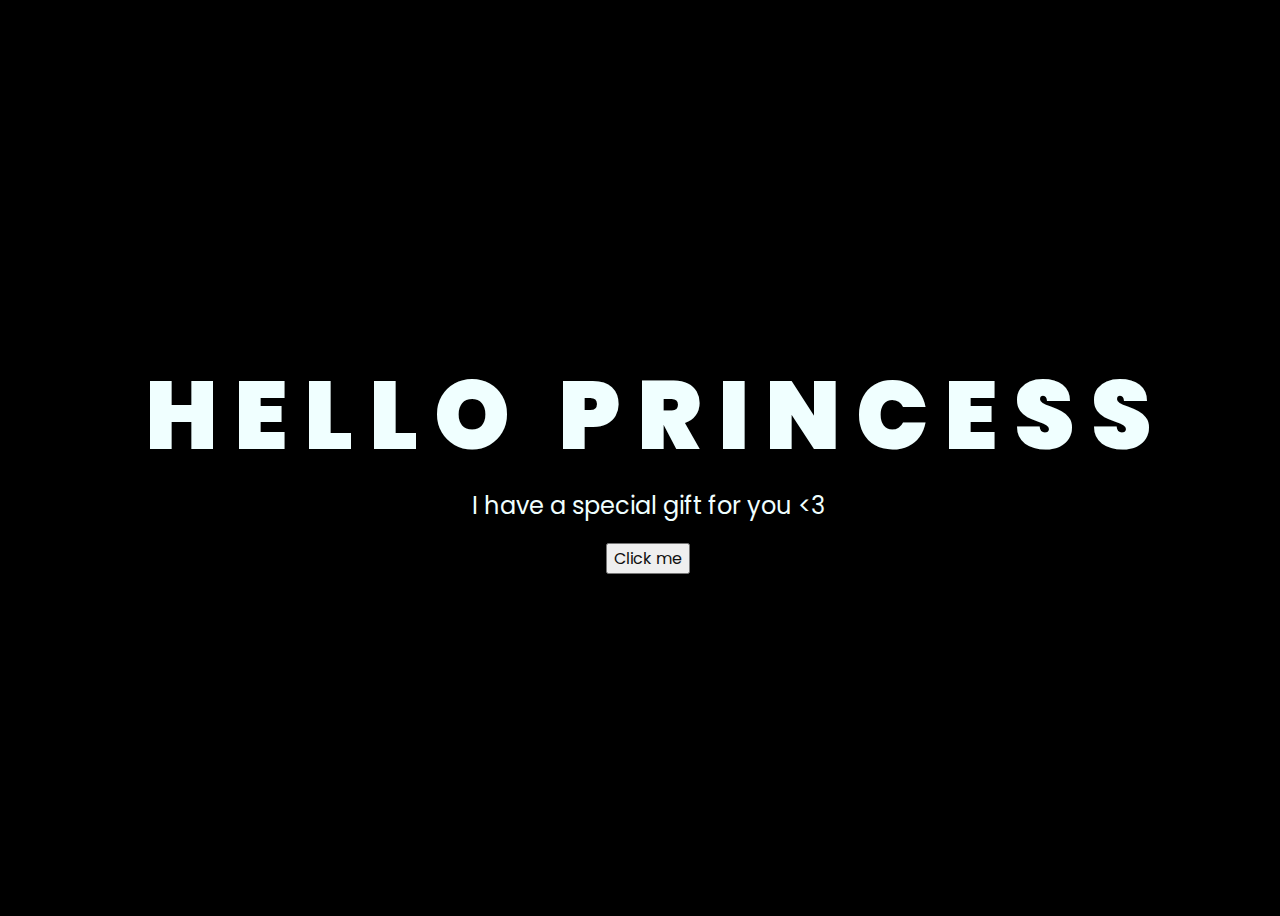
<file: index.html>
<!DOCTYPE html>
<html lang="en">
<head>
    <meta charset="UTF-8">
    <meta http-equiv="X-UA-Compatible" content="IE=edge">
    <meta name="viewport" content="width=device-width, initial-scale=1.0">
    <link rel="stylesheet" href="css/style.css">
    <link rel="icon" href="img/flowers.png" type="image/x-icon">
    <title>Princess Nish❤️</title>
</head>
<body>
    <div class="greetings">
        <!-- put his/her name here <span>text...</span -->
        <span>H</span>
        <span>E</span>
        <span>L</span>
        <span>L</span>
        <span>O</span>
        <span>&nbsp;</span> <!-- This adds a space after "HELLO" -->
        <span>P</span>
        <span>R</span>
        <span>I</span>
        <span>N</span>
        <span>C</span>
        <span>E</span>
        <span>S</span>
        <span>S</span>
    </div>
    
    <div class="description">
        <span>I have a special gift for you <3</span>
    </div>
    <div class="button">
        <button>
            <a href="card.html">Click me</a>
        </button>
        
    </div>
</body>
</html>
</file>
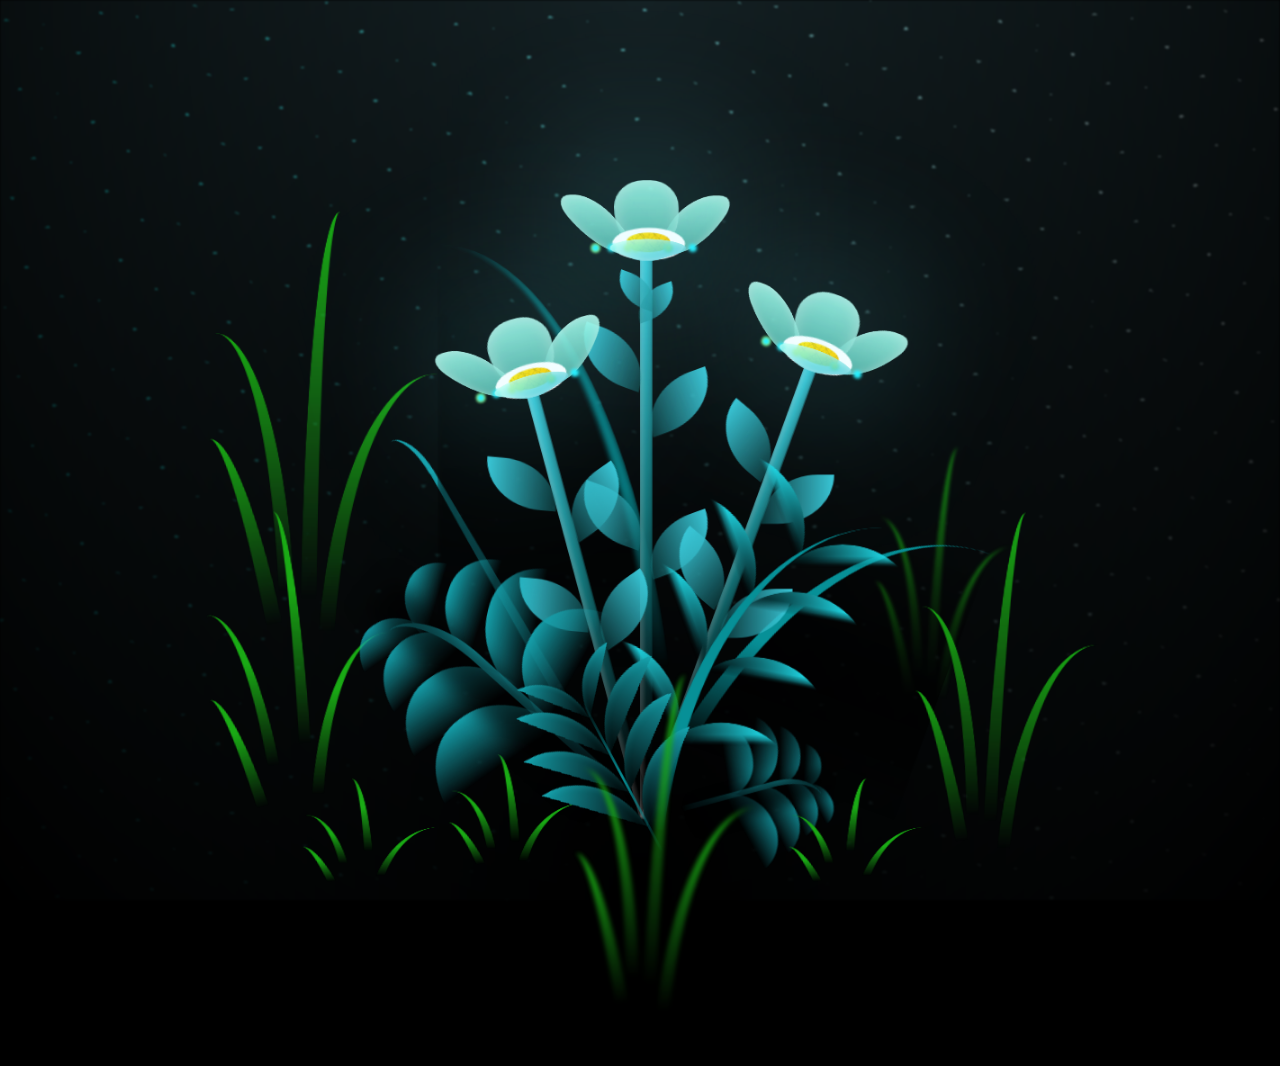
<file: flower.html>
<!DOCTYPE html>
<html lang="en">
<head>
    <meta charset="UTF-8">
    <meta http-equiv="X-UA-Compatible" content="IE=edge">
    <meta name="viewport" content="width=device-width, initial-scale=1.0">
    <link rel="stylesheet" href="css/main.css">
    <link rel="icon" href="img/flowers.png" type="image/x-icon">
    <title>Princess Nish❤️</title>
</head>
<body class="container">
  <!-- Pembuat code: https://codepen.io/mdusmanansari/pen/BamepLe -->
    <div class="night"></div>
    <div class="flowers">
      <div class="flower flower--1">
        <div class="flower__leafs flower__leafs--1">
          <div class="flower__leaf flower__leaf--1"></div>
          <div class="flower__leaf flower__leaf--2"></div>
          <div class="flower__leaf flower__leaf--3"></div>
          <div class="flower__leaf flower__leaf--4"></div>
          <div class="flower__white-circle"></div>
  
          <div class="flower__light flower__light--1"></div>
          <div class="flower__light flower__light--2"></div>
          <div class="flower__light flower__light--3"></div>
          <div class="flower__light flower__light--4"></div>
          <div class="flower__light flower__light--5"></div>
          <div class="flower__light flower__light--6"></div>
          <div class="flower__light flower__light--7"></div>
          <div class="flower__light flower__light--8"></div>
  
        </div>
        <div class="flower__line">
          <div class="flower__line__leaf flower__line__leaf--1"></div>
          <div class="flower__line__leaf flower__line__leaf--2"></div>
          <div class="flower__line__leaf flower__line__leaf--3"></div>
          <div class="flower__line__leaf flower__line__leaf--4"></div>
          <div class="flower__line__leaf flower__line__leaf--5"></div>
          <div class="flower__line__leaf flower__line__leaf--6"></div>
        </div>
      </div>
  
      <div class="flower flower--2">
        <div class="flower__leafs flower__leafs--2">
          <div class="flower__leaf flower__leaf--1"></div>
          <div class="flower__leaf flower__leaf--2"></div>
          <div class="flower__leaf flower__leaf--3"></div>
          <div class="flower__leaf flower__leaf--4"></div>
          <div class="flower__white-circle"></div>
  
          <div class="flower__light flower__light--1"></div>
          <div class="flower__light flower__light--2"></div>
          <div class="flower__light flower__light--3"></div>
          <div class="flower__light flower__light--4"></div>
          <div class="flower__light flower__light--5"></div>
          <div class="flower__light flower__light--6"></div>
          <div class="flower__light flower__light--7"></div>
          <div class="flower__light flower__light--8"></div>
  
        </div>
        <div class="flower__line">
          <div class="flower__line__leaf flower__line__leaf--1"></div>
          <div class="flower__line__leaf flower__line__leaf--2"></div>
          <div class="flower__line__leaf flower__line__leaf--3"></div>
          <div class="flower__line__leaf flower__line__leaf--4"></div>
        </div>
      </div>
  
      <div class="flower flower--3">
        <div class="flower__leafs flower__leafs--3">
          <div class="flower__leaf flower__leaf--1"></div>
          <div class="flower__leaf flower__leaf--2"></div>
          <div class="flower__leaf flower__leaf--3"></div>
          <div class="flower__leaf flower__leaf--4"></div>
          <div class="flower__white-circle"></div>
  
          <div class="flower__light flower__light--1"></div>
          <div class="flower__light flower__light--2"></div>
          <div class="flower__light flower__light--3"></div>
          <div class="flower__light flower__light--4"></div>
          <div class="flower__light flower__light--5"></div>
          <div class="flower__light flower__light--6"></div>
          <div class="flower__light flower__light--7"></div>
          <div class="flower__light flower__light--8"></div>
  
        </div>
        <div class="flower__line">
          <div class="flower__line__leaf flower__line__leaf--1"></div>
          <div class="flower__line__leaf flower__line__leaf--2"></div>
          <div class="flower__line__leaf flower__line__leaf--3"></div>
          <div class="flower__line__leaf flower__line__leaf--4"></div>
        </div>
      </div>
  
      <div class="grow-ans" style="--d:1.2s">
        <div class="flower__g-long">
          <div class="flower__g-long__top"></div>
          <div class="flower__g-long__bottom"></div>
        </div>
      </div>
  
      <div class="growing-grass">
        <div class="flower__grass flower__grass--1">
          <div class="flower__grass--top"></div>
          <div class="flower__grass--bottom"></div>
          <div class="flower__grass__leaf flower__grass__leaf--1"></div>
          <div class="flower__grass__leaf flower__grass__leaf--2"></div>
          <div class="flower__grass__leaf flower__grass__leaf--3"></div>
          <div class="flower__grass__leaf flower__grass__leaf--4"></div>
          <div class="flower__grass__leaf flower__grass__leaf--5"></div>
          <div class="flower__grass__leaf flower__grass__leaf--6"></div>
          <div class="flower__grass__leaf flower__grass__leaf--7"></div>
          <div class="flower__grass__leaf flower__grass__leaf--8"></div>
          <div class="flower__grass__overlay"></div>
        </div>
      </div>
  
      <div class="growing-grass">
        <div class="flower__grass flower__grass--2">
          <div class="flower__grass--top"></div>
          <div class="flower__grass--bottom"></div>
          <div class="flower__grass__leaf flower__grass__leaf--1"></div>
          <div class="flower__grass__leaf flower__grass__leaf--2"></div>
          <div class="flower__grass__leaf flower__grass__leaf--3"></div>
          <div class="flower__grass__leaf flower__grass__leaf--4"></div>
          <div class="flower__grass__leaf flower__grass__leaf--5"></div>
          <div class="flower__grass__leaf flower__grass__leaf--6"></div>
          <div class="flower__grass__leaf flower__grass__leaf--7"></div>
          <div class="flower__grass__leaf flower__grass__leaf--8"></div>
          <div class="flower__grass__overlay"></div>
        </div>
      </div>
  
      <div class="grow-ans" style="--d:2.4s">
        <div class="flower__g-right flower__g-right--1">
          <div class="leaf"></div>
        </div>
      </div>
  
      <div class="grow-ans" style="--d:2.8s">
        <div class="flower__g-right flower__g-right--2">
          <div class="leaf"></div>
        </div>
      </div>
  
      <div class="grow-ans" style="--d:2.8s">
        <div class="flower__g-front">
          <div class="flower__g-front__leaf-wrapper flower__g-front__leaf-wrapper--1">
            <div class="flower__g-front__leaf"></div>
          </div>
          <div class="flower__g-front__leaf-wrapper flower__g-front__leaf-wrapper--2">
            <div class="flower__g-front__leaf"></div>
          </div>
          <div class="flower__g-front__leaf-wrapper flower__g-front__leaf-wrapper--3">
            <div class="flower__g-front__leaf"></div>
          </div>
          <div class="flower__g-front__leaf-wrapper flower__g-front__leaf-wrapper--4">
            <div class="flower__g-front__leaf"></div>
          </div>
          <div class="flower__g-front__leaf-wrapper flower__g-front__leaf-wrapper--5">
            <div class="flower__g-front__leaf"></div>
          </div>
          <div class="flower__g-front__leaf-wrapper flower__g-front__leaf-wrapper--6">
            <div class="flower__g-front__leaf"></div>
          </div>
          <div class="flower__g-front__leaf-wrapper flower__g-front__leaf-wrapper--7">
            <div class="flower__g-front__leaf"></div>
          </div>
          <div class="flower__g-front__leaf-wrapper flower__g-front__leaf-wrapper--8">
            <div class="flower__g-front__leaf"></div>
          </div>
          <div class="flower__g-front__line"></div>
        </div>
      </div>
  
      <div class="grow-ans" style="--d:3.2s">
        <div class="flower__g-fr">
          <div class="leaf"></div>
          <div class="flower__g-fr__leaf flower__g-fr__leaf--1"></div>
          <div class="flower__g-fr__leaf flower__g-fr__leaf--2"></div>
          <div class="flower__g-fr__leaf flower__g-fr__leaf--3"></div>
          <div class="flower__g-fr__leaf flower__g-fr__leaf--4"></div>
          <div class="flower__g-fr__leaf flower__g-fr__leaf--5"></div>
          <div class="flower__g-fr__leaf flower__g-fr__leaf--6"></div>
          <div class="flower__g-fr__leaf flower__g-fr__leaf--7"></div>
          <div class="flower__g-fr__leaf flower__g-fr__leaf--8"></div>
        </div>
      </div>
  
      <div class="long-g long-g--0">
        <div class="grow-ans" style="--d:3s">
          <div class="leaf leaf--0"></div>
        </div>
        <div class="grow-ans" style="--d:2.2s">
          <div class="leaf leaf--1"></div>
        </div>
        <div class="grow-ans" style="--d:3.4s">
          <div class="leaf leaf--2"></div>
        </div>
        <div class="grow-ans" style="--d:3.6s">
          <div class="leaf leaf--3"></div>
        </div>
      </div>
  
      <div class="long-g long-g--1">
        <div class="grow-ans" style="--d:3.6s">
          <div class="leaf leaf--0"></div>
        </div>
        <div class="grow-ans" style="--d:3.8s">
          <div class="leaf leaf--1"></div>
        </div>
        <div class="grow-ans" style="--d:4s">
          <div class="leaf leaf--2"></div>
        </div>
        <div class="grow-ans" style="--d:4.2s">
          <div class="leaf leaf--3"></div>
        </div>
      </div>
  
      <div class="long-g long-g--2">
        <div class="grow-ans" style="--d:4s">
          <div class="leaf leaf--0"></div>
        </div>
        <div class="grow-ans" style="--d:4.2s">
          <div class="leaf leaf--1"></div>
        </div>
        <div class="grow-ans" style="--d:4.4s">
          <div class="leaf leaf--2"></div>
        </div>
        <div class="grow-ans" style="--d:4.6s">
          <div class="leaf leaf--3"></div>
        </div>
      </div>
  
      <div class="long-g long-g--3">
        <div class="grow-ans" style="--d:4s">
          <div class="leaf leaf--0"></div>
        </div>
        <div class="grow-ans" style="--d:4.2s">
          <div class="leaf leaf--1"></div>
        </div>
        <div class="grow-ans" style="--d:3s">
          <div class="leaf leaf--2"></div>
        </div>
        <div class="grow-ans" style="--d:3.6s">
          <div class="leaf leaf--3"></div>
        </div>
      </div>
  
      <div class="long-g long-g--4">
        <div class="grow-ans" style="--d:4s">
          <div class="leaf leaf--0"></div>
        </div>
        <div class="grow-ans" style="--d:4.2s">
          <div class="leaf leaf--1"></div>
        </div>
        <div class="grow-ans" style="--d:3s">
          <div class="leaf leaf--2"></div>
        </div>
        <div class="grow-ans" style="--d:3.6s">
          <div class="leaf leaf--3"></div>
        </div>
      </div>
  
      <div class="long-g long-g--5">
        <div class="grow-ans" style="--d:4s">
          <div class="leaf leaf--0"></div>
        </div>
        <div class="grow-ans" style="--d:4.2s">
          <div class="leaf leaf--1"></div>
        </div>
        <div class="grow-ans" style="--d:3s">
          <div class="leaf leaf--2"></div>
        </div>
        <div class="grow-ans" style="--d:3.6s">
          <div class="leaf leaf--3"></div>
        </div>
      </div>
  
      <div class="long-g long-g--6">
        <div class="grow-ans" style="--d:4.2s">
          <div class="leaf leaf--0"></div>
        </div>
        <div class="grow-ans" style="--d:4.4s">
          <div class="leaf leaf--1"></div>
        </div>
        <div class="grow-ans" style="--d:4.6s">
          <div class="leaf leaf--2"></div>
        </div>
        <div class="grow-ans" style="--d:4.8s">
          <div class="leaf leaf--3"></div>
        </div>
      </div>
  
      <div class="long-g long-g--7">
        <div class="grow-ans" style="--d:3s">
          <div class="leaf leaf--0"></div>
        </div>
        <div class="grow-ans" style="--d:3.2s">
          <div class="leaf leaf--1"></div>
        </div>
        <div class="grow-ans" style="--d:3.5s">
          <div class="leaf leaf--2"></div>
        </div>
        <div class="grow-ans" style="--d:3.6s">
          <div class="leaf leaf--3"></div>
        </div>
      </div>
    </div>
    <script src="main.js"></script>
  </body>
</html>
</file>
<file: css/style.css>
@import url('https://fonts.googleapis.com/css2?family=Poppins:ital,wght@0,500;1,900&display=swap');
*{
    font-family: 'Poppins',cursive;
}
::-webkit-scrollbar {
    display: none;
}
body{
    color: azure;
    width: 100%;
    height: 100vh;
    display: flex;
    flex-direction: column;
    align-items: center;
    justify-content: center;
    background-color: black;
}
.greetings{
    font-size: 6rem;
    font-weight: 900;
}
.greetings > span{
    animation: glow 2.5s ease-in-out infinite;
}
@keyframes glow{
    0%, 100%{
        color: #fff;
        text-shadow: 0 0 12px #39c6d6, 0 0 50px #39c6d6, 0 0 100px #39c6d6;
    }
    10%, 90%{
        color: #111;
        text-shadow: none;
    }
}
.greetings > span:nth-child(2){
    animation-delay: .2s ;
}
.greetings > span:nth-child(3){
    animation-delay: .4s ;
}
.greetings > span:nth-child(4){
    animation-delay: .6s;
}
.greetings > span:nth-child(5){
    animation-delay: .8s;
}
.greetings > span:nth-child(6){
    animation-delay: 1s; /* Adjusted for the first letter of "PRINCESS" */
}
.greetings > span:nth-child(7){
    animation-delay: 1.2s; /* Adjusted for the second letter of "PRINCESS" */
}
.greetings > span:nth-child(8){
    animation-delay: 1.4s; /* Adjusted for the third letter of "PRINCESS" */
}
.greetings > span:nth-child(9){
    animation-delay: 1.6s; /* Adjusted for the fourth letter of "PRINCESS" */
}
.greetings > span:nth-child(10){
    animation-delay: 1.8s; /* Adjusted for the fifth letter of "PRINCESS" */
}
.greetings > span:nth-child(11){
    animation-delay: 2s; /* Adjusted for the sixth letter of "PRINCESS" */
}
.greetings > span:nth-child(12){
    animation-delay: 2.2s; /* Adjusted for the fourth letter of "PRINCESS" */
}
.greetings > span:nth-child(13){
    animation-delay: 2.4s; /* Adjusted for the fifth letter of "PRINCESS" */
}
.greetings > span:nth-child(14){
    animation-delay: 2.6s; /* Adjusted for the sixth letter of "PRINCESS" */
}

.description{
    font-size: 1.5rem;
    margin-bottom: 20px;
}

.button a{
    text-decoration: none;
    font-size: 1rem;
    color: #111;
}

@media screen and (max-width:574px){
    .greetings{
        display: block;
        font-size: 3rem;
        font-weight: 500;
        text-align: center;
    }
    .description{
        font-size: 1rem;
    }
    
    .button a{
        font-size: .5rem;
    }
}
</file>
<file: css/main.css>
*,
*::after,
*::before {
  padding: 0;
  margin: 0;
  box-sizing: border-box;
}

:root {
  --dark-color: #000;
}

body {
  display: flex;
  align-items: flex-end;
  justify-content: center;
  min-height: 100vh;
  background-color: var(--dark-color);
  overflow: hidden;
  perspective: 1000px;
}

.night {
  position: fixed;
  left: 50%;
  top: 0;
  transform: translateX(-50%);
  width: 100%;
  height: 100%;
  filter: blur(0.1vmin);
  background-image: radial-gradient(ellipse at top, transparent 0%, var(--dark-color)), radial-gradient(ellipse at bottom, var(--dark-color), rgba(145, 233, 255, 0.2)), repeating-linear-gradient(220deg, rgb(0, 0, 0) 0px, rgb(0, 0, 0) 19px, transparent 19px, transparent 22px), repeating-linear-gradient(189deg, rgb(0, 0, 0) 0px, rgb(0, 0, 0) 19px, transparent 19px, transparent 22px), repeating-linear-gradient(148deg, rgb(0, 0, 0) 0px, rgb(0, 0, 0) 19px, transparent 19px, transparent 22px), linear-gradient(90deg, rgb(0, 255, 250), rgb(240, 240, 240));
}

.flowers {
  position: relative;
  transform: scale(0.9);
}

.flower {
  position: absolute;
  bottom: 10vmin;
  transform-origin: bottom center;
  z-index: 10;
  --fl-speed: 0.8s;
}
.flower--1 {
  -webkit-animation: moving-flower-1 4s linear infinite;
          animation: moving-flower-1 4s linear infinite;
}
.flower--1 .flower__line {
  height: 70vmin;
  -webkit-animation-delay: 0.3s;
          animation-delay: 0.3s;
}
.flower--1 .flower__line__leaf--1 {
  -webkit-animation: blooming-leaf-right var(--fl-speed) 1.6s backwards;
          animation: blooming-leaf-right var(--fl-speed) 1.6s backwards;
}
.flower--1 .flower__line__leaf--2 {
  -webkit-animation: blooming-leaf-right var(--fl-speed) 1.4s backwards;
          animation: blooming-leaf-right var(--fl-speed) 1.4s backwards;
}
.flower--1 .flower__line__leaf--3 {
  -webkit-animation: blooming-leaf-left var(--fl-speed) 1.2s backwards;
          animation: blooming-leaf-left var(--fl-speed) 1.2s backwards;
}
.flower--1 .flower__line__leaf--4 {
  -webkit-animation: blooming-leaf-left var(--fl-speed) 1s backwards;
          animation: blooming-leaf-left var(--fl-speed) 1s backwards;
}
.flower--1 .flower__line__leaf--5 {
  -webkit-animation: blooming-leaf-right var(--fl-speed) 1.8s backwards;
          animation: blooming-leaf-right var(--fl-speed) 1.8s backwards;
}
.flower--1 .flower__line__leaf--6 {
  -webkit-animation: blooming-leaf-left var(--fl-speed) 2s backwards;
          animation: blooming-leaf-left var(--fl-speed) 2s backwards;
}
.flower--2 {
  left: 50%;
  transform: rotate(20deg);
  -webkit-animation: moving-flower-2 4s linear infinite;
          animation: moving-flower-2 4s linear infinite;
}
.flower--2 .flower__line {
  height: 60vmin;
  -webkit-animation-delay: 0.6s;
          animation-delay: 0.6s;
}
.flower--2 .flower__line__leaf--1 {
  -webkit-animation: blooming-leaf-right var(--fl-speed) 1.9s backwards;
          animation: blooming-leaf-right var(--fl-speed) 1.9s backwards;
}
.flower--2 .flower__line__leaf--2 {
  -webkit-animation: blooming-leaf-right var(--fl-speed) 1.7s backwards;
          animation: blooming-leaf-right var(--fl-speed) 1.7s backwards;
}
.flower--2 .flower__line__leaf--3 {
  -webkit-animation: blooming-leaf-left var(--fl-speed) 1.5s backwards;
          animation: blooming-leaf-left var(--fl-speed) 1.5s backwards;
}
.flower--2 .flower__line__leaf--4 {
  -webkit-animation: blooming-leaf-left var(--fl-speed) 1.3s backwards;
          animation: blooming-leaf-left var(--fl-speed) 1.3s backwards;
}
.flower--3 {
  left: 50%;
  transform: rotate(-15deg);
  -webkit-animation: moving-flower-3 4s linear infinite;
          animation: moving-flower-3 4s linear infinite;
}
.flower--3 .flower__line {
  -webkit-animation-delay: 0.9s;
          animation-delay: 0.9s;
}
.flower--3 .flower__line__leaf--1 {
  -webkit-animation: blooming-leaf-right var(--fl-speed) 2.5s backwards;
          animation: blooming-leaf-right var(--fl-speed) 2.5s backwards;
}
.flower--3 .flower__line__leaf--2 {
  -webkit-animation: blooming-leaf-right var(--fl-speed) 2.3s backwards;
          animation: blooming-leaf-right var(--fl-speed) 2.3s backwards;
}
.flower--3 .flower__line__leaf--3 {
  -webkit-animation: blooming-leaf-left var(--fl-speed) 2.1s backwards;
          animation: blooming-leaf-left var(--fl-speed) 2.1s backwards;
}
.flower--3 .flower__line__leaf--4 {
  -webkit-animation: blooming-leaf-left var(--fl-speed) 1.9s backwards;
          animation: blooming-leaf-left var(--fl-speed) 1.9s backwards;
}
.flower__leafs {
  position: relative;
  -webkit-animation: blooming-flower 2s backwards;
          animation: blooming-flower 2s backwards;
}
.flower__leafs--1 {
  -webkit-animation-delay: 1.1s;
          animation-delay: 1.1s;
}
.flower__leafs--2 {
  -webkit-animation-delay: 1.4s;
          animation-delay: 1.4s;
}
.flower__leafs--3 {
  -webkit-animation-delay: 1.7s;
          animation-delay: 1.7s;
}
.flower__leafs::after {
  content: "";
  position: absolute;
  left: 0;
  top: 0;
  transform: translate(-50%, -100%);
  width: 8vmin;
  height: 8vmin;
  background-color: #6bf0ff;
  filter: blur(10vmin);
}
.flower__leaf {
  position: absolute;
  bottom: 0;
  left: 50%;
  width: 8vmin;
  height: 11vmin;
  border-radius: 51% 49% 47% 53%/44% 45% 55% 69%;
  background-color: #a7ffee;
  background-image: linear-gradient(to top, #54b8aa, #a7ffee);
  transform-origin: bottom center;
  opacity: 0.9;
  box-shadow: inset 0 0 2vmin rgba(255, 255, 255, 0.5);
}
.flower__leaf--1 {
  transform: translate(-10%, 1%) rotateY(40deg) rotateX(-50deg);
}
.flower__leaf--2 {
  transform: translate(-50%, -4%) rotateX(40deg);
}
.flower__leaf--3 {
  transform: translate(-90%, 0%) rotateY(45deg) rotateX(50deg);
}
.flower__leaf--4 {
  width: 8vmin;
  height: 8vmin;
  transform-origin: bottom left;
  border-radius: 4vmin 10vmin 4vmin 4vmin;
  transform: translate(0%, 18%) rotateX(70deg) rotate(-43deg);
  background-image: linear-gradient(to top, #39c6d6, #a7ffee);
  z-index: 1;
  opacity: 0.8;
}
.flower__white-circle {
  position: absolute;
  left: -3.5vmin;
  top: -3vmin;
  width: 9vmin;
  height: 4vmin;
  border-radius: 50%;
  background-color: #fff;
}
.flower__white-circle::after {
  content: "";
  position: absolute;
  left: 50%;
  top: 45%;
  transform: translate(-50%, -50%);
  width: 60%;
  height: 60%;
  border-radius: inherit;
  background-image: repeating-linear-gradient(135deg, rgba(0, 0, 0, 0.03) 0px, rgba(0, 0, 0, 0.03) 1px, transparent 1px, transparent 12px), repeating-linear-gradient(45deg, rgba(0, 0, 0, 0.03) 0px, rgba(0, 0, 0, 0.03) 1px, transparent 1px, transparent 12px), repeating-linear-gradient(67.5deg, rgba(0, 0, 0, 0.03) 0px, rgba(0, 0, 0, 0.03) 1px, transparent 1px, transparent 12px), repeating-linear-gradient(135deg, rgba(0, 0, 0, 0.03) 0px, rgba(0, 0, 0, 0.03) 1px, transparent 1px, transparent 12px), repeating-linear-gradient(45deg, rgba(0, 0, 0, 0.03) 0px, rgba(0, 0, 0, 0.03) 1px, transparent 1px, transparent 12px), repeating-linear-gradient(112.5deg, rgba(0, 0, 0, 0.03) 0px, rgba(0, 0, 0, 0.03) 1px, transparent 1px, transparent 12px), repeating-linear-gradient(112.5deg, rgba(0, 0, 0, 0.03) 0px, rgba(0, 0, 0, 0.03) 1px, transparent 1px, transparent 12px), repeating-linear-gradient(45deg, rgba(0, 0, 0, 0.03) 0px, rgba(0, 0, 0, 0.03) 1px, transparent 1px, transparent 12px), repeating-linear-gradient(22.5deg, rgba(0, 0, 0, 0.03) 0px, rgba(0, 0, 0, 0.03) 1px, transparent 1px, transparent 12px), repeating-linear-gradient(45deg, rgba(0, 0, 0, 0.03) 0px, rgba(0, 0, 0, 0.03) 1px, transparent 1px, transparent 12px), repeating-linear-gradient(22.5deg, rgba(0, 0, 0, 0.03) 0px, rgba(0, 0, 0, 0.03) 1px, transparent 1px, transparent 12px), repeating-linear-gradient(135deg, rgba(0, 0, 0, 0.03) 0px, rgba(0, 0, 0, 0.03) 1px, transparent 1px, transparent 12px), repeating-linear-gradient(157.5deg, rgba(0, 0, 0, 0.03) 0px, rgba(0, 0, 0, 0.03) 1px, transparent 1px, transparent 12px), repeating-linear-gradient(67.5deg, rgba(0, 0, 0, 0.03) 0px, rgba(0, 0, 0, 0.03) 1px, transparent 1px, transparent 12px), repeating-linear-gradient(67.5deg, rgba(0, 0, 0, 0.03) 0px, rgba(0, 0, 0, 0.03) 1px, transparent 1px, transparent 12px), linear-gradient(90deg, rgb(255, 235, 18), rgb(255, 206, 0));
}
.flower__line {
  height: 55vmin;
  width: 1.5vmin;
  background-image: linear-gradient(to left, rgba(0, 0, 0, 0.2), transparent, rgba(255, 255, 255, 0.2)), linear-gradient(to top, transparent 10%, #14757a, #39c6d6);
  box-shadow: inset 0 0 2px rgba(0, 0, 0, 0.5);
  -webkit-animation: grow-flower-tree 4s backwards;
          animation: grow-flower-tree 4s backwards;
}
.flower__line__leaf {
  --w: 7vmin;
  --h: calc(var(--w) + 2vmin);
  position: absolute;
  top: 20%;
  left: 90%;
  width: var(--w);
  height: var(--h);
  border-top-right-radius: var(--h);
  border-bottom-left-radius: var(--h);
  background-image: linear-gradient(to top, rgba(20, 117, 122, 0.4), #39c6d6);
}
.flower__line__leaf--1 {
  transform: rotate(70deg) rotateY(30deg);
}
.flower__line__leaf--2 {
  top: 45%;
  transform: rotate(70deg) rotateY(30deg);
}
.flower__line__leaf--3, .flower__line__leaf--4, .flower__line__leaf--6 {
  border-top-right-radius: 0;
  border-bottom-left-radius: 0;
  border-top-left-radius: var(--h);
  border-bottom-right-radius: var(--h);
  left: -460%;
  top: 12%;
  transform: rotate(-70deg) rotateY(30deg);
}
.flower__line__leaf--4 {
  top: 40%;
}
.flower__line__leaf--5 {
  top: 0;
  transform-origin: left;
  transform: rotate(70deg) rotateY(30deg) scale(0.6);
}
.flower__line__leaf--6 {
  top: -2%;
  left: -450%;
  transform-origin: right;
  transform: rotate(-70deg) rotateY(30deg) scale(0.6);
}
.flower__light {
  position: absolute;
  bottom: 0vmin;
  width: 1vmin;
  height: 1vmin;
  background-color: rgb(255, 251, 0);
  border-radius: 50%;
  filter: blur(0.2vmin);
  -webkit-animation: light-ans 4s linear infinite backwards;
          animation: light-ans 4s linear infinite backwards;
}
.flower__light:nth-child(odd) {
  background-color: #23f0ff;
}
.flower__light--1 {
  left: -2vmin;
  -webkit-animation-delay: 1s;
          animation-delay: 1s;
}
.flower__light--2 {
  left: 3vmin;
  -webkit-animation-delay: 0.5s;
          animation-delay: 0.5s;
}
.flower__light--3 {
  left: -6vmin;
  -webkit-animation-delay: 0.3s;
          animation-delay: 0.3s;
}
.flower__light--4 {
  left: 6vmin;
  -webkit-animation-delay: 0.9s;
          animation-delay: 0.9s;
}
.flower__light--5 {
  left: -1vmin;
  -webkit-animation-delay: 1.5s;
          animation-delay: 1.5s;
}
.flower__light--6 {
  left: -4vmin;
  -webkit-animation-delay: 3s;
          animation-delay: 3s;
}
.flower__light--7 {
  left: 3vmin;
  -webkit-animation-delay: 2s;
          animation-delay: 2s;
}
.flower__light--8 {
  left: -6vmin;
  -webkit-animation-delay: 3.5s;
          animation-delay: 3.5s;
}
.flower__grass {
  --c: #159faa;
  --line-w: 1.5vmin;
  position: absolute;
  bottom: 12vmin;
  left: -7vmin;
  display: flex;
  flex-direction: column;
  align-items: flex-end;
  z-index: 20;
  transform-origin: bottom center;
  transform: rotate(-48deg) rotateY(40deg);
}
.flower__grass--1 {
  -webkit-animation: moving-grass 2s linear infinite;
          animation: moving-grass 2s linear infinite;
}
.flower__grass--2 {
  left: 2vmin;
  bottom: 10vmin;
  transform: scale(0.5) rotate(75deg) rotateX(10deg) rotateY(-200deg);
  opacity: 0.8;
  z-index: 0;
  -webkit-animation: moving-grass--2 1.5s linear infinite;
          animation: moving-grass--2 1.5s linear infinite;
}
.flower__grass--top {
  width: 7vmin;
  height: 10vmin;
  border-top-right-radius: 100%;
  border-right: var(--line-w) solid var(--c);
  transform-origin: bottom center;
  transform: rotate(-2deg);
}
.flower__grass--bottom {
  margin-top: -2px;
  width: var(--line-w);
  height: 25vmin;
  background-image: linear-gradient(to top, transparent, var(--c));
}
.flower__grass__leaf {
  --size: 10vmin;
  position: absolute;
  width: calc(var(--size) * 2.1);
  height: var(--size);
  border-top-left-radius: var(--size);
  border-top-right-radius: var(--size);
  background-image: linear-gradient(to top, transparent, transparent 30%, var(--c));
  z-index: 100;
}
.flower__grass__leaf--1 {
  top: -6%;
  left: 30%;
  --size: 6vmin;
  transform: rotate(-20deg);
  -webkit-animation: growing-grass-ans--1 2s 2.6s backwards;
          animation: growing-grass-ans--1 2s 2.6s backwards;
}
@-webkit-keyframes growing-grass-ans--1 {
  0% {
    transform-origin: bottom left;
    transform: rotate(-20deg) scale(0);
  }
}
@keyframes growing-grass-ans--1 {
  0% {
    transform-origin: bottom left;
    transform: rotate(-20deg) scale(0);
  }
}
.flower__grass__leaf--2 {
  top: -5%;
  left: -110%;
  --size: 6vmin;
  transform: rotate(10deg);
  -webkit-animation: growing-grass-ans--2 2s 2.4s linear backwards;
          animation: growing-grass-ans--2 2s 2.4s linear backwards;
}
@-webkit-keyframes growing-grass-ans--2 {
  0% {
    transform-origin: bottom right;
    transform: rotate(10deg) scale(0);
  }
}
@keyframes growing-grass-ans--2 {
  0% {
    transform-origin: bottom right;
    transform: rotate(10deg) scale(0);
  }
}
.flower__grass__leaf--3 {
  top: 5%;
  left: 60%;
  --size: 8vmin;
  transform: rotate(-18deg) rotateX(-20deg);
  -webkit-animation: growing-grass-ans--3 2s 2.2s linear backwards;
          animation: growing-grass-ans--3 2s 2.2s linear backwards;
}
@-webkit-keyframes growing-grass-ans--3 {
  0% {
    transform-origin: bottom left;
    transform: rotate(-18deg) rotateX(-20deg) scale(0);
  }
}
@keyframes growing-grass-ans--3 {
  0% {
    transform-origin: bottom left;
    transform: rotate(-18deg) rotateX(-20deg) scale(0);
  }
}
.flower__grass__leaf--4 {
  top: 6%;
  left: -135%;
  --size: 8vmin;
  transform: rotate(2deg);
  -webkit-animation: growing-grass-ans--4 2s 2s linear backwards;
          animation: growing-grass-ans--4 2s 2s linear backwards;
}
@-webkit-keyframes growing-grass-ans--4 {
  0% {
    transform-origin: bottom right;
    transform: rotate(2deg) scale(0);
  }
}
@keyframes growing-grass-ans--4 {
  0% {
    transform-origin: bottom right;
    transform: rotate(2deg) scale(0);
  }
}
.flower__grass__leaf--5 {
  top: 20%;
  left: 60%;
  --size: 10vmin;
  transform: rotate(-24deg) rotateX(-20deg);
  -webkit-animation: growing-grass-ans--5 2s 1.8s linear backwards;
          animation: growing-grass-ans--5 2s 1.8s linear backwards;
}
@-webkit-keyframes growing-grass-ans--5 {
  0% {
    transform-origin: bottom left;
    transform: rotate(-24deg) rotateX(-20deg) scale(0);
  }
}
@keyframes growing-grass-ans--5 {
  0% {
    transform-origin: bottom left;
    transform: rotate(-24deg) rotateX(-20deg) scale(0);
  }
}
.flower__grass__leaf--6 {
  top: 22%;
  left: -180%;
  --size: 10vmin;
  transform: rotate(10deg);
  -webkit-animation: growing-grass-ans--6 2s 1.6s linear backwards;
          animation: growing-grass-ans--6 2s 1.6s linear backwards;
}
@-webkit-keyframes growing-grass-ans--6 {
  0% {
    transform-origin: bottom right;
    transform: rotate(10deg) scale(0);
  }
}
@keyframes growing-grass-ans--6 {
  0% {
    transform-origin: bottom right;
    transform: rotate(10deg) scale(0);
  }
}
.flower__grass__leaf--7 {
  top: 39%;
  left: 70%;
  --size: 10vmin;
  transform: rotate(-10deg);
  -webkit-animation: growing-grass-ans--7 2s 1.4s linear backwards;
          animation: growing-grass-ans--7 2s 1.4s linear backwards;
}
@-webkit-keyframes growing-grass-ans--7 {
  0% {
    transform-origin: bottom left;
    transform: rotate(-10deg) scale(0);
  }
}
@keyframes growing-grass-ans--7 {
  0% {
    transform-origin: bottom left;
    transform: rotate(-10deg) scale(0);
  }
}
.flower__grass__leaf--8 {
  top: 40%;
  left: -215%;
  --size: 11vmin;
  transform: rotate(10deg);
  -webkit-animation: growing-grass-ans--8 2s 1.2s linear backwards;
          animation: growing-grass-ans--8 2s 1.2s linear backwards;
}
@-webkit-keyframes growing-grass-ans--8 {
  0% {
    transform-origin: bottom right;
    transform: rotate(10deg) scale(0);
  }
}
@keyframes growing-grass-ans--8 {
  0% {
    transform-origin: bottom right;
    transform: rotate(10deg) scale(0);
  }
}
.flower__grass__overlay {
  position: absolute;
  top: -10%;
  right: 0%;
  width: 100%;
  height: 100%;
  background-color: rgba(0, 0, 0, 0.6);
  filter: blur(1.5vmin);
  z-index: 100;
}
.flower__g-long {
  --w: 2vmin;
  --h: 6vmin;
  --c: #159faa;
  position: absolute;
  bottom: 10vmin;
  left: -3vmin;
  transform-origin: bottom center;
  transform: rotate(-30deg) rotateY(-20deg);
  display: flex;
  flex-direction: column;
  align-items: flex-end;
  -webkit-animation: flower-g-long-ans 3s linear infinite;
          animation: flower-g-long-ans 3s linear infinite;
}
@-webkit-keyframes flower-g-long-ans {
  0%, 100% {
    transform: rotate(-30deg) rotateY(-20deg);
  }
  50% {
    transform: rotate(-32deg) rotateY(-20deg);
  }
}
@keyframes flower-g-long-ans {
  0%, 100% {
    transform: rotate(-30deg) rotateY(-20deg);
  }
  50% {
    transform: rotate(-32deg) rotateY(-20deg);
  }
}
.flower__g-long__top {
  top: calc(var(--h) * -1);
  width: calc(var(--w) + 1vmin);
  height: var(--h);
  border-top-right-radius: 100%;
  border-right: 0.7vmin solid var(--c);
  transform: translate(-0.7vmin, 1vmin);
}
.flower__g-long__bottom {
  width: var(--w);
  height: 50vmin;
  transform-origin: bottom center;
  background-image: linear-gradient(to top, transparent 30%, var(--c));
  box-shadow: inset 0 0 2px rgba(0, 0, 0, 0.5);
  -webkit-clip-path: polygon(35% 0, 65% 1%, 100% 100%, 0% 100%);
          clip-path: polygon(35% 0, 65% 1%, 100% 100%, 0% 100%);
}
.flower__g-right {
  position: absolute;
  bottom: 6vmin;
  left: -2vmin;
  transform-origin: bottom left;
  transform: rotate(20deg);
}
.flower__g-right .leaf {
  width: 30vmin;
  height: 50vmin;
  border-top-left-radius: 100%;
  border-left: 2vmin solid #079097;
  background-image: linear-gradient(to bottom, transparent, var(--dark-color) 60%);
  -webkit-mask-image: linear-gradient(to top, transparent 30%, #079097 60%);
}
.flower__g-right--1 {
  -webkit-animation: flower-g-right-ans 2.5s linear infinite;
          animation: flower-g-right-ans 2.5s linear infinite;
}
.flower__g-right--2 {
  left: 5vmin;
  transform: rotateY(-180deg);
  -webkit-animation: flower-g-right-ans--2 3s linear infinite;
          animation: flower-g-right-ans--2 3s linear infinite;
}
.flower__g-right--2 .leaf {
  height: 75vmin;
  filter: blur(0.3vmin);
  opacity: 0.8;
}
@-webkit-keyframes flower-g-right-ans {
  0%, 100% {
    transform: rotate(20deg);
  }
  50% {
    transform: rotate(24deg) rotateX(-20deg);
  }
}
@keyframes flower-g-right-ans {
  0%, 100% {
    transform: rotate(20deg);
  }
  50% {
    transform: rotate(24deg) rotateX(-20deg);
  }
}
@-webkit-keyframes flower-g-right-ans--2 {
  0%, 100% {
    transform: rotateY(-180deg) rotate(0deg) rotateX(-20deg);
  }
  50% {
    transform: rotateY(-180deg) rotate(6deg) rotateX(-20deg);
  }
}
@keyframes flower-g-right-ans--2 {
  0%, 100% {
    transform: rotateY(-180deg) rotate(0deg) rotateX(-20deg);
  }
  50% {
    transform: rotateY(-180deg) rotate(6deg) rotateX(-20deg);
  }
}
.flower__g-front {
  position: absolute;
  bottom: 6vmin;
  left: 2.5vmin;
  z-index: 100;
  transform-origin: bottom center;
  transform: rotate(-28deg) rotateY(30deg) scale(1.04);
  -webkit-animation: flower__g-front-ans 2s linear infinite;
          animation: flower__g-front-ans 2s linear infinite;
}
@-webkit-keyframes flower__g-front-ans {
  0%, 100% {
    transform: rotate(-28deg) rotateY(30deg) scale(1.04);
  }
  50% {
    transform: rotate(-35deg) rotateY(40deg) scale(1.04);
  }
}
@keyframes flower__g-front-ans {
  0%, 100% {
    transform: rotate(-28deg) rotateY(30deg) scale(1.04);
  }
  50% {
    transform: rotate(-35deg) rotateY(40deg) scale(1.04);
  }
}
.flower__g-front__line {
  width: 0.3vmin;
  height: 20vmin;
  background-image: linear-gradient(to top, transparent, #079097, transparent 100%);
  position: relative;
}
.flower__g-front__leaf-wrapper {
  position: absolute;
  top: 0;
  left: 0;
  transform-origin: bottom left;
  transform: rotate(10deg);
}
.flower__g-front__leaf-wrapper:nth-child(even) {
  left: 0vmin;
  transform: rotateY(-180deg) rotate(5deg);
  -webkit-animation: flower__g-front__leaf-left-ans 1s ease-in backwards;
          animation: flower__g-front__leaf-left-ans 1s ease-in backwards;
}
.flower__g-front__leaf-wrapper:nth-child(odd) {
  -webkit-animation: flower__g-front__leaf-ans 1s ease-in backwards;
          animation: flower__g-front__leaf-ans 1s ease-in backwards;
}
.flower__g-front__leaf-wrapper--1 {
  top: -8vmin;
  transform: scale(0.7);
  -webkit-animation: flower__g-front__leaf-ans 1s 5.5s ease-in backwards !important;
          animation: flower__g-front__leaf-ans 1s 5.5s ease-in backwards !important;
}
.flower__g-front__leaf-wrapper--2 {
  top: -8vmin;
  transform: rotateY(-180deg) scale(0.7) !important;
  -webkit-animation: flower__g-front__leaf-left-ans-2 1s 4.6s ease-in backwards !important;
          animation: flower__g-front__leaf-left-ans-2 1s 4.6s ease-in backwards !important;
}
.flower__g-front__leaf-wrapper--3 {
  top: -3vmin;
  -webkit-animation: flower__g-front__leaf-ans 1s 4.6s ease-in backwards;
          animation: flower__g-front__leaf-ans 1s 4.6s ease-in backwards;
}
.flower__g-front__leaf-wrapper--4 {
  top: -3vmin;
  transform: rotateY(-180deg) scale(0.9) !important;
  -webkit-animation: flower__g-front__leaf-left-ans-2 1s 4.6s ease-in backwards !important;
          animation: flower__g-front__leaf-left-ans-2 1s 4.6s ease-in backwards !important;
}
@-webkit-keyframes flower__g-front__leaf-left-ans-2 {
  0% {
    transform: rotateY(-180deg) scale(0);
  }
}
@keyframes flower__g-front__leaf-left-ans-2 {
  0% {
    transform: rotateY(-180deg) scale(0);
  }
}
.flower__g-front__leaf-wrapper--5, .flower__g-front__leaf-wrapper--6 {
  top: 2vmin;
}
.flower__g-front__leaf-wrapper--7, .flower__g-front__leaf-wrapper--8 {
  top: 6.5vmin;
}
.flower__g-front__leaf-wrapper--2 {
  -webkit-animation-delay: 5.2s !important;
          animation-delay: 5.2s !important;
}
.flower__g-front__leaf-wrapper--3 {
  -webkit-animation-delay: 4.9s !important;
          animation-delay: 4.9s !important;
}
.flower__g-front__leaf-wrapper--5 {
  -webkit-animation-delay: 4.3s !important;
          animation-delay: 4.3s !important;
}
.flower__g-front__leaf-wrapper--6 {
  -webkit-animation-delay: 4.1s !important;
          animation-delay: 4.1s !important;
}
.flower__g-front__leaf-wrapper--7 {
  -webkit-animation-delay: 3.8s !important;
          animation-delay: 3.8s !important;
}
.flower__g-front__leaf-wrapper--8 {
  -webkit-animation-delay: 3.5s !important;
          animation-delay: 3.5s !important;
}
@-webkit-keyframes flower__g-front__leaf-ans {
  0% {
    transform: rotate(10deg) scale(0);
  }
}
@keyframes flower__g-front__leaf-ans {
  0% {
    transform: rotate(10deg) scale(0);
  }
}
@-webkit-keyframes flower__g-front__leaf-left-ans {
  0% {
    transform: rotateY(-180deg) rotate(5deg) scale(0);
  }
}
@keyframes flower__g-front__leaf-left-ans {
  0% {
    transform: rotateY(-180deg) rotate(5deg) scale(0);
  }
}
.flower__g-front__leaf {
  width: 10vmin;
  height: 10vmin;
  border-radius: 100% 0% 0% 100%/100% 100% 0% 0%;
  box-shadow: inset 0 2px 1vmin hsla(184deg, 97%, 58%, 0.2);
  background-image: linear-gradient(to bottom left, transparent, var(--dark-color)), linear-gradient(to bottom right, #159faa 50%, transparent 50%, transparent);
  -webkit-mask-image: linear-gradient(to bottom right, #159faa 50%, transparent 50%, transparent);
  mask-image: linear-gradient(to bottom right, #159faa 50%, transparent 50%, transparent);
}
.flower__g-fr {
  position: absolute;
  bottom: -4vmin;
  left: vmin;
  transform-origin: bottom left;
  z-index: 10;
  -webkit-animation: flower__g-fr-ans 2s linear infinite;
          animation: flower__g-fr-ans 2s linear infinite;
}
@-webkit-keyframes flower__g-fr-ans {
  0%, 100% {
    transform: rotate(2deg);
  }
  50% {
    transform: rotate(4deg);
  }
}
@keyframes flower__g-fr-ans {
  0%, 100% {
    transform: rotate(2deg);
  }
  50% {
    transform: rotate(4deg);
  }
}
.flower__g-fr .leaf {
  width: 30vmin;
  height: 50vmin;
  border-top-left-radius: 100%;
  border-left: 2vmin solid #079097;
  -webkit-mask-image: linear-gradient(to top, transparent 25%, #079097 50%);
  position: relative;
  z-index: 1;
}
.flower__g-fr__leaf {
  position: absolute;
  top: 0;
  left: 0;
  width: 10vmin;
  height: 10vmin;
  border-radius: 100% 0% 0% 100%/100% 100% 0% 0%;
  box-shadow: inset 0 2px 1vmin hsla(184deg, 97%, 58%, 0.2);
  background-image: linear-gradient(to bottom left, transparent, var(--dark-color) 98%), linear-gradient(to bottom right, #23f0ff 45%, transparent 50%, transparent);
  -webkit-mask-image: linear-gradient(135deg, #159faa 40%, transparent 50%, transparent);
}
.flower__g-fr__leaf--1 {
  left: 20vmin;
  transform: rotate(45deg);
  -webkit-animation: flower__g-fr-leaft-ans-1 0.5s 5.2s linear backwards;
          animation: flower__g-fr-leaft-ans-1 0.5s 5.2s linear backwards;
}
@-webkit-keyframes flower__g-fr-leaft-ans-1 {
  0% {
    transform-origin: left;
    transform: rotate(45deg) scale(0);
  }
}
@keyframes flower__g-fr-leaft-ans-1 {
  0% {
    transform-origin: left;
    transform: rotate(45deg) scale(0);
  }
}
.flower__g-fr__leaf--2 {
  left: 12vmin;
  top: -7vmin;
  transform: rotate(25deg) rotateY(-180deg);
  -webkit-animation: flower__g-fr-leaft-ans-6 0.5s 5s linear backwards;
          animation: flower__g-fr-leaft-ans-6 0.5s 5s linear backwards;
}
.flower__g-fr__leaf--3 {
  left: 15vmin;
  top: 6vmin;
  transform: rotate(55deg);
  -webkit-animation: flower__g-fr-leaft-ans-5 0.5s 4.8s linear backwards;
          animation: flower__g-fr-leaft-ans-5 0.5s 4.8s linear backwards;
}
.flower__g-fr__leaf--4 {
  left: 6vmin;
  top: -2vmin;
  transform: rotate(25deg) rotateY(-180deg);
  -webkit-animation: flower__g-fr-leaft-ans-6 0.5s 4.6s linear backwards;
          animation: flower__g-fr-leaft-ans-6 0.5s 4.6s linear backwards;
}
.flower__g-fr__leaf--5 {
  left: 10vmin;
  top: 14vmin;
  transform: rotate(55deg);
  -webkit-animation: flower__g-fr-leaft-ans-5 0.5s 4.4s linear backwards;
          animation: flower__g-fr-leaft-ans-5 0.5s 4.4s linear backwards;
}
@-webkit-keyframes flower__g-fr-leaft-ans-5 {
  0% {
    transform-origin: left;
    transform: rotate(55deg) scale(0);
  }
}
@keyframes flower__g-fr-leaft-ans-5 {
  0% {
    transform-origin: left;
    transform: rotate(55deg) scale(0);
  }
}
.flower__g-fr__leaf--6 {
  left: 0vmin;
  top: 6vmin;
  transform: rotate(25deg) rotateY(-180deg);
  -webkit-animation: flower__g-fr-leaft-ans-6 0.5s 4.2s linear backwards;
          animation: flower__g-fr-leaft-ans-6 0.5s 4.2s linear backwards;
}
@-webkit-keyframes flower__g-fr-leaft-ans-6 {
  0% {
    transform-origin: right;
    transform: rotate(25deg) rotateY(-180deg) scale(0);
  }
}
@keyframes flower__g-fr-leaft-ans-6 {
  0% {
    transform-origin: right;
    transform: rotate(25deg) rotateY(-180deg) scale(0);
  }
}
.flower__g-fr__leaf--7 {
  left: 5vmin;
  top: 22vmin;
  transform: rotate(45deg);
  -webkit-animation: flower__g-fr-leaft-ans-7 0.5s 4s linear backwards;
          animation: flower__g-fr-leaft-ans-7 0.5s 4s linear backwards;
}
@-webkit-keyframes flower__g-fr-leaft-ans-7 {
  0% {
    transform-origin: left;
    transform: rotate(45deg) scale(0);
  }
}
@keyframes flower__g-fr-leaft-ans-7 {
  0% {
    transform-origin: left;
    transform: rotate(45deg) scale(0);
  }
}
.flower__g-fr__leaf--8 {
  left: -4vmin;
  top: 15vmin;
  transform: rotate(15deg) rotateY(-180deg);
  -webkit-animation: flower__g-fr-leaft-ans-8 0.5s 3.8s linear backwards;
          animation: flower__g-fr-leaft-ans-8 0.5s 3.8s linear backwards;
}
@-webkit-keyframes flower__g-fr-leaft-ans-8 {
  0% {
    transform-origin: right;
    transform: rotate(15deg) rotateY(-180deg) scale(0);
  }
}
@keyframes flower__g-fr-leaft-ans-8 {
  0% {
    transform-origin: right;
    transform: rotate(15deg) rotateY(-180deg) scale(0);
  }
}

.long-g {
  position: absolute;
  bottom: 25vmin;
  left: -42vmin;
  transform-origin: bottom left;
}
.long-g--1 {
  bottom: 0vmin;
  transform: scale(0.8) rotate(-5deg);
}
.long-g--1 .leaf {
  -webkit-mask-image: linear-gradient(to top, transparent 40%, #079097 80%) !important;
}
.long-g--1 .leaf--1 {
  --w: 5vmin;
  --h: 60vmin;
  left: -2vmin;
  transform: rotate(3deg) rotateY(-180deg);
}
.long-g--2, .long-g--3 {
  bottom: -3vmin;
  left: -35vmin;
  transform-origin: center;
  transform: scale(0.6) rotateX(60deg);
}
.long-g--2 .leaf, .long-g--3 .leaf {
  -webkit-mask-image: linear-gradient(to top, transparent 50%, #079097 80%) !important;
}
.long-g--2 .leaf--1, .long-g--3 .leaf--1 {
  left: -1vmin;
  transform: rotateY(-180deg);
}
.long-g--3 {
  left: -17vmin;
  bottom: 0vmin;
}
.long-g--3 .leaf {
  -webkit-mask-image: linear-gradient(to top, transparent 40%, #079097 80%) !important;
}
.long-g--4 {
  left: 25vmin;
  bottom: -3vmin;
  transform-origin: center;
  transform: scale(0.6) rotateX(60deg);
}
.long-g--4 .leaf {
  -webkit-mask-image: linear-gradient(to top, transparent 50%, #079097 80%) !important;
}
.long-g--5 {
  left: 42vmin;
  bottom: 0vmin;
  transform: scale(0.8) rotate(2deg);
}
.long-g--6 {
  left: 0vmin;
  bottom: -20vmin;
  z-index: 100;
  filter: blur(0.3vmin);
  transform: scale(0.8) rotate(2deg);
}
.long-g--7 {
  left: 35vmin;
  bottom: 20vmin;
  z-index: -1;
  filter: blur(0.3vmin);
  transform: scale(0.6) rotate(2deg);
  opacity: 0.7;
}
.long-g .leaf {
  --w: 15vmin;
  --h: 40vmin;
  --c: #1aaa15;
  position: absolute;
  bottom: 0;
  width: var(--w);
  height: var(--h);
  border-top-left-radius: 100%;
  border-left: 2vmin solid var(--c);
  -webkit-mask-image: linear-gradient(to top, transparent 20%, var(--dark-color));
  transform-origin: bottom center;
}
.long-g .leaf--0 {
  left: 2vmin;
  -webkit-animation: leaf-ans-1 4s linear infinite;
          animation: leaf-ans-1 4s linear infinite;
}
.long-g .leaf--1 {
  --w: 5vmin;
  --h: 60vmin;
  -webkit-animation: leaf-ans-1 4s linear infinite;
          animation: leaf-ans-1 4s linear infinite;
}
.long-g .leaf--2 {
  --w: 10vmin;
  --h: 40vmin;
  left: -0.5vmin;
  bottom: 5vmin;
  transform-origin: bottom left;
  transform: rotateY(-180deg);
  -webkit-animation: leaf-ans-2 3s linear infinite;
          animation: leaf-ans-2 3s linear infinite;
}
.long-g .leaf--3 {
  --w: 5vmin;
  --h: 30vmin;
  left: -1vmin;
  bottom: 3.2vmin;
  transform-origin: bottom left;
  transform: rotate(-10deg) rotateY(-180deg);
  -webkit-animation: leaf-ans-3 3s linear infinite;
          animation: leaf-ans-3 3s linear infinite;
}

@-webkit-keyframes leaf-ans-1 {
  0%, 100% {
    transform: rotate(-5deg) scale(1);
  }
  50% {
    transform: rotate(5deg) scale(1.1);
  }
}

@keyframes leaf-ans-1 {
  0%, 100% {
    transform: rotate(-5deg) scale(1);
  }
  50% {
    transform: rotate(5deg) scale(1.1);
  }
}
@-webkit-keyframes leaf-ans-2 {
  0%, 100% {
    transform: rotateY(-180deg) rotate(5deg);
  }
  50% {
    transform: rotateY(-180deg) rotate(0deg) scale(1.1);
  }
}
@keyframes leaf-ans-2 {
  0%, 100% {
    transform: rotateY(-180deg) rotate(5deg);
  }
  50% {
    transform: rotateY(-180deg) rotate(0deg) scale(1.1);
  }
}
@-webkit-keyframes leaf-ans-3 {
  0%, 100% {
    transform: rotate(-10deg) rotateY(-180deg);
  }
  50% {
    transform: rotate(-20deg) rotateY(-180deg);
  }
}
@keyframes leaf-ans-3 {
  0%, 100% {
    transform: rotate(-10deg) rotateY(-180deg);
  }
  50% {
    transform: rotate(-20deg) rotateY(-180deg);
  }
}
.grow-ans {
  -webkit-animation: grow-ans 2s var(--d) backwards;
          animation: grow-ans 2s var(--d) backwards;
}

@-webkit-keyframes grow-ans {
  0% {
    transform: scale(0);
    opacity: 0;
  }
}

@keyframes grow-ans {
  0% {
    transform: scale(0);
    opacity: 0;
  }
}
@-webkit-keyframes light-ans {
  0% {
    opacity: 0;
    transform: translateY(0vmin);
  }
  25% {
    opacity: 1;
    transform: translateY(-5vmin) translateX(-2vmin);
  }
  50% {
    opacity: 1;
    transform: translateY(-15vmin) translateX(2vmin);
    filter: blur(0.2vmin);
  }
  75% {
    transform: translateY(-20vmin) translateX(-2vmin);
    filter: blur(0.2vmin);
  }
  100% {
    transform: translateY(-30vmin);
    opacity: 0;
    filter: blur(1vmin);
  }
}
@keyframes light-ans {
  0% {
    opacity: 0;
    transform: translateY(0vmin);
  }
  25% {
    opacity: 1;
    transform: translateY(-5vmin) translateX(-2vmin);
  }
  50% {
    opacity: 1;
    transform: translateY(-15vmin) translateX(2vmin);
    filter: blur(0.2vmin);
  }
  75% {
    transform: translateY(-20vmin) translateX(-2vmin);
    filter: blur(0.2vmin);
  }
  100% {
    transform: translateY(-30vmin);
    opacity: 0;
    filter: blur(1vmin);
  }
}
@-webkit-keyframes moving-flower-1 {
  0%, 100% {
    transform: rotate(2deg);
  }
  50% {
    transform: rotate(-2deg);
  }
}
@keyframes moving-flower-1 {
  0%, 100% {
    transform: rotate(2deg);
  }
  50% {
    transform: rotate(-2deg);
  }
}
@-webkit-keyframes moving-flower-2 {
  0%, 100% {
    transform: rotate(18deg);
  }
  50% {
    transform: rotate(14deg);
  }
}
@keyframes moving-flower-2 {
  0%, 100% {
    transform: rotate(18deg);
  }
  50% {
    transform: rotate(14deg);
  }
}
@-webkit-keyframes moving-flower-3 {
  0%, 100% {
    transform: rotate(-18deg);
  }
  50% {
    transform: rotate(-20deg) rotateY(-10deg);
  }
}
@keyframes moving-flower-3 {
  0%, 100% {
    transform: rotate(-18deg);
  }
  50% {
    transform: rotate(-20deg) rotateY(-10deg);
  }
}
@-webkit-keyframes blooming-leaf-right {
  0% {
    transform-origin: left;
    transform: rotate(70deg) rotateY(30deg) scale(0);
  }
}
@keyframes blooming-leaf-right {
  0% {
    transform-origin: left;
    transform: rotate(70deg) rotateY(30deg) scale(0);
  }
}
@-webkit-keyframes blooming-leaf-left {
  0% {
    transform-origin: right;
    transform: rotate(-70deg) rotateY(30deg) scale(0);
  }
}
@keyframes blooming-leaf-left {
  0% {
    transform-origin: right;
    transform: rotate(-70deg) rotateY(30deg) scale(0);
  }
}
@-webkit-keyframes grow-flower-tree {
  0% {
    height: 0;
    border-radius: 1vmin;
  }
}
@keyframes grow-flower-tree {
  0% {
    height: 0;
    border-radius: 1vmin;
  }
}
@-webkit-keyframes blooming-flower {
  0% {
    transform: scale(0);
  }
}
@keyframes blooming-flower {
  0% {
    transform: scale(0);
  }
}
@-webkit-keyframes moving-grass {
  0%, 100% {
    transform: rotate(-48deg) rotateY(40deg);
  }
  50% {
    transform: rotate(-50deg) rotateY(40deg);
  }
}
@keyframes moving-grass {
  0%, 100% {
    transform: rotate(-48deg) rotateY(40deg);
  }
  50% {
    transform: rotate(-50deg) rotateY(40deg);
  }
}
@-webkit-keyframes moving-grass--2 {
  0%, 100% {
    transform: scale(0.5) rotate(75deg) rotateX(10deg) rotateY(-200deg);
  }
  50% {
    transform: scale(0.5) rotate(79deg) rotateX(10deg) rotateY(-200deg);
  }
}
@keyframes moving-grass--2 {
  0%, 100% {
    transform: scale(0.5) rotate(75deg) rotateX(10deg) rotateY(-200deg);
  }
  50% {
    transform: scale(0.5) rotate(79deg) rotateX(10deg) rotateY(-200deg);
  }
}
.growing-grass {
  -webkit-animation: growing-grass-ans 1s 2s backwards;
          animation: growing-grass-ans 1s 2s backwards;
}

@-webkit-keyframes growing-grass-ans {
  0% {
    transform: scale(0);
  }
}

@keyframes growing-grass-ans {
  0% {
    transform: scale(0);
  }
}
.container * {
  -webkit-animation-play-state: paused !important;
          animation-play-state: paused !important;
}/*# sourceMappingURL=main.css.map */
</file>
